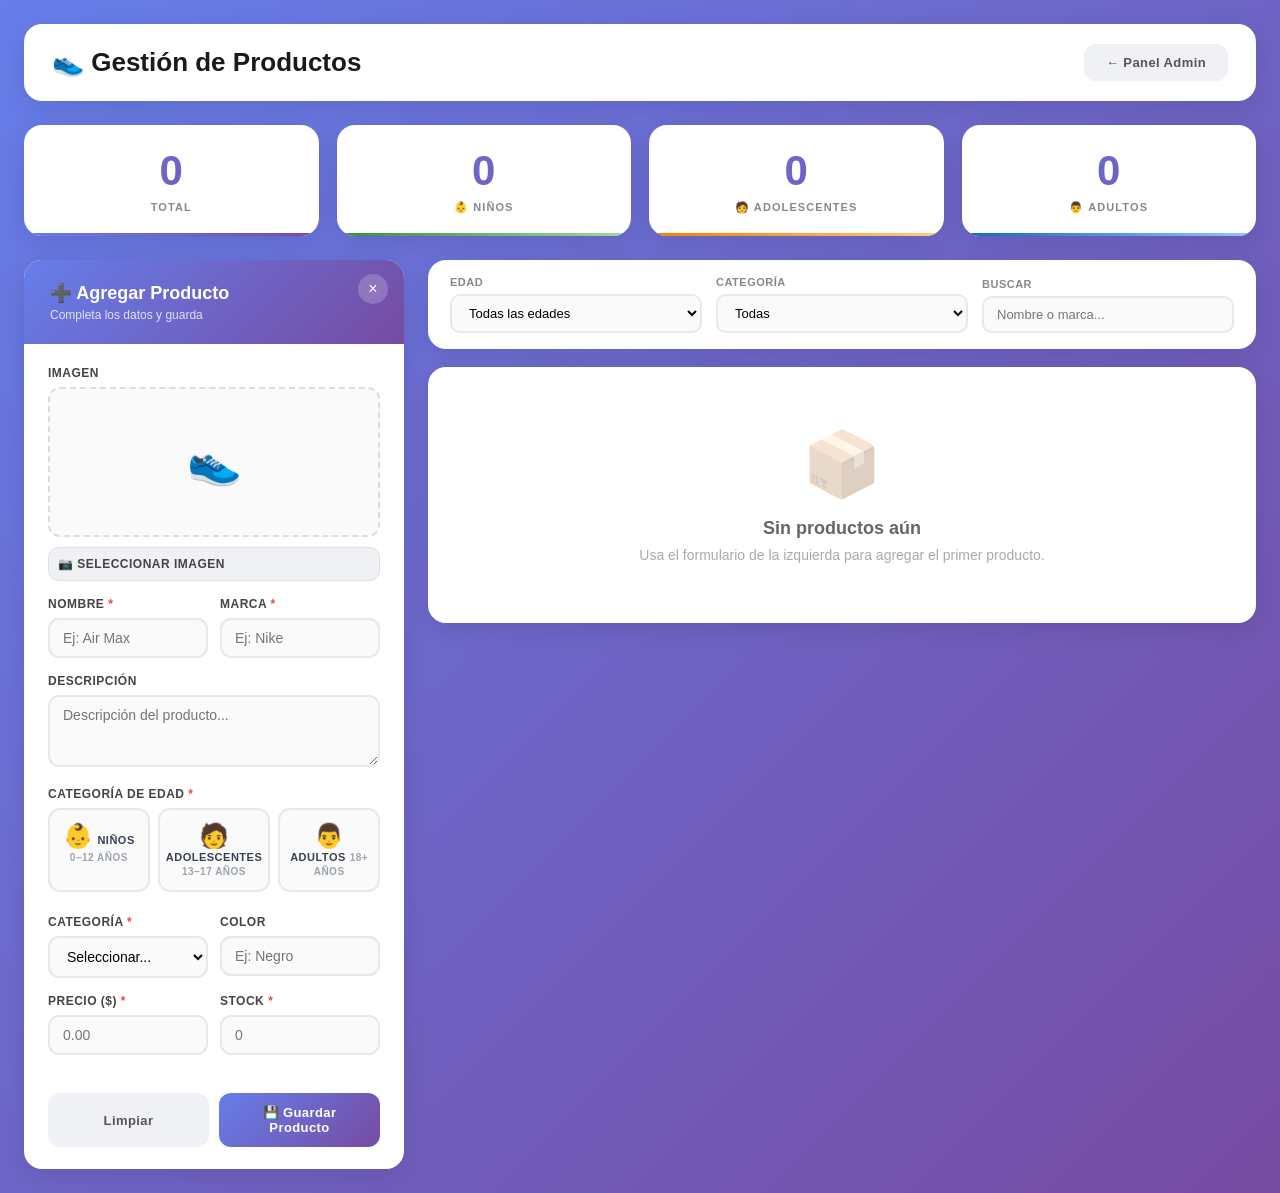
<file: src/main/resources/static/productos-admin.html>
<!DOCTYPE html>
<html lang="es">
<head>
    <meta charset="UTF-8">
    <meta name="viewport" content="width=device-width, initial-scale=1.0">
    <title>Gestión de Productos - Admin</title>
    <style>
        *, *::before, *::after { margin: 0; padding: 0; box-sizing: border-box; }

        :root {
            --purple-1: #667eea;
            --purple-2: #764ba2;
            --grad: linear-gradient(135deg, var(--purple-1), var(--purple-2));
            --radius: 18px;
            --shadow: 0 6px 24px rgba(0,0,0,.10);
            --shadow-lg: 0 20px 50px rgba(0,0,0,.18);
        }

        body {
            font-family: -apple-system, BlinkMacSystemFont, 'Segoe UI', Roboto, sans-serif;
            background: var(--grad);
            min-height: 100vh;
            padding: 24px;
        }
        .page { max-width: 1400px; margin: 0 auto; }

        /* ─── HEADER ─── */
        .top-bar {
            background: #fff;
            padding: 20px 28px;
            border-radius: var(--radius);
            box-shadow: var(--shadow);
            margin-bottom: 24px;
            display: flex;
            justify-content: space-between;
            align-items: center;
        }
        .top-bar h1 { font-size: 26px; font-weight: 700; color: #1a1a1a; }
        .top-bar-actions { display: flex; gap: 12px; }

        /* ─── BOTONES ─── */
        .btn {
            padding: 11px 22px;
            border: none; border-radius: 12px;
            font-size: 13px; font-weight: 700;
            cursor: pointer; transition: all .22s;
            letter-spacing: .4px;
        }
        .btn-primary { background: var(--grad); color: #fff; }
        .btn-primary:hover { opacity:.88; transform: translateY(-1px); box-shadow: 0 6px 18px rgba(102,126,234,.45); }
        .btn-secondary { background: #f0f1f5; color: #555; }
        .btn-secondary:hover { background: #e4e6ed; }
        .btn-danger { background: #fff0f0; color: #c62828; border: 1px solid #ffcdd2; }
        .btn-danger:hover { background: #ffcdd2; }
        .btn-ghost { background: transparent; color: var(--purple-1); border: 2px solid var(--purple-1); }
        .btn-ghost:hover { background: #f0f1ff; }
        .btn-sm { padding: 8px 14px; font-size: 12px; }

        /* ─── STATS ─── */
        .stats-row {
            display: grid;
            grid-template-columns: repeat(auto-fit, minmax(170px, 1fr));
            gap: 18px;
            margin-bottom: 24px;
        }
        .stat-card {
            background: #fff;
            padding: 22px 18px;
            border-radius: var(--radius);
            text-align: center;
            box-shadow: var(--shadow);
            position: relative;
            overflow: hidden;
            transition: transform .22s, box-shadow .22s;
        }
        .stat-card:hover { transform: translateY(-4px); box-shadow: 0 14px 36px rgba(0,0,0,.13); }
        .stat-card::after { content:''; position:absolute; bottom:0; left:0; right:0; height:3px; }
        .sc-total::after  { background: var(--grad); }
        .sc-nino::after   { background: linear-gradient(90deg,#388e3c,#a5d6a7); }
        .sc-adol::after   { background: linear-gradient(90deg,#f57c00,#ffcc80); }
        .sc-adulto::after { background: linear-gradient(90deg,#1565c0,#90caf9); }
        .stat-num {
            font-size: 42px; font-weight: 800;
            background: var(--grad);
            -webkit-background-clip: text; -webkit-text-fill-color: transparent;
        }
        .stat-lbl { color: #888; font-size: 11px; text-transform: uppercase; letter-spacing: 1.1px; font-weight: 700; margin-top: 6px; }

        /* ─── ZONA PRINCIPAL: 2 columnas ─── */
        .workspace {
            display: grid;
            grid-template-columns: 380px 1fr;
            gap: 24px;
            align-items: start;
        }
        @media (max-width: 900px) { .workspace { grid-template-columns: 1fr; } }

        /* ─── PANEL FORMULARIO ─── */
        .form-panel {
            background: #fff;
            border-radius: var(--radius);
            box-shadow: var(--shadow);
            overflow: hidden;
            position: sticky;
            top: 24px;
        }
        .form-panel-header {
            background: var(--grad);
            padding: 22px 26px;
            color: #fff;
            position: relative;
        }
        .form-panel-header h2 { font-size: 18px; font-weight: 700; }
        .form-panel-header p  { font-size: 12px; opacity: .8; margin-top: 4px; }
        .clear-btn {
            position: absolute; top: 14px; right: 16px;
            background: rgba(255,255,255,.2); border: none;
            color: #fff; width: 30px; height: 30px; border-radius: 50%;
            font-size: 16px; cursor: pointer; transition: all .2s;
            display: flex; align-items: center; justify-content: center;
        }
        .clear-btn:hover { background: rgba(255,255,255,.35); transform: rotate(90deg); }

        .form-body { padding: 22px 24px; }

        .fgroup { margin-bottom: 16px; }
        .fgroup label {
            display: block; margin-bottom: 7px;
            font-size: 12px; font-weight: 700; color: #444;
            text-transform: uppercase; letter-spacing: .5px;
        }
        .fgroup label .req { color: #ef4444; }
        .fgroup input[type=text],
        .fgroup input[type=number],
        .fgroup select,
        .fgroup textarea {
            width: 100%;
            padding: 10px 13px;
            border: 2px solid #e8e8e8;
            border-radius: 11px;
            font-size: 14px; font-family: inherit;
            outline: none; transition: all .2s;
            background: #fafafa;
        }
        .fgroup input:focus, .fgroup select:focus, .fgroup textarea:focus {
            border-color: var(--purple-1);
            background: #fff;
            box-shadow: 0 0 0 3px rgba(102,126,234,.10);
        }
        .fgroup textarea { resize: vertical; min-height: 72px; }

        .frow { display: grid; grid-template-columns: 1fr 1fr; gap: 12px; }

        /* Selector categoría edad */
        .edad-selector { display: grid; grid-template-columns: repeat(3, 1fr); gap: 8px; margin-top: 2px; }
        .edad-opt {
            display: flex; flex-direction: column; align-items: center; gap: 4px;
            padding: 12px 6px;
            border: 2px solid #e8e8e8; border-radius: 12px;
            cursor: pointer; transition: all .2s; text-align: center;
            background: #fafafa;
        }
        .edad-opt:hover { border-color: var(--purple-1); background: #f8f9ff; }
        .edad-opt.sel   { border-color: var(--purple-1); background: #f0f1ff; }
        .edad-opt input[type=radio] { display: none; }
        .edad-opt .eo-icon  { font-size: 24px; }
        .edad-opt .eo-name  { font-size: 11px; font-weight: 700; color: #374151; }
        .edad-opt .eo-range { font-size: 10px; color: #9ca3af; margin-top: 1px; }
        .edad-opt.sel .eo-name { color: var(--purple-1); }

        /* Preview imagen */
        .img-preview {
            width: 100%; height: 150px;
            border: 2px dashed #ddd; border-radius: 12px;
            display: flex; align-items: center; justify-content: center;
            font-size: 44px; color: #ccc; background: #fafafa;
            margin-bottom: 10px; overflow: hidden;
            transition: border-color .2s;
        }
        .img-preview img { width: 100%; height: 100%; object-fit: cover; }
        .img-preview:hover { border-color: var(--purple-1); }
        .file-btn {
            display: flex; align-items: center; justify-content: center; gap: 7px;
            width: 100%; padding: 9px;
            background: #f0f1f5; border: 1px solid #e0e0e0;
            border-radius: 10px; font-size: 13px; font-weight: 600;
            cursor: pointer; transition: all .2s; color: #555;
        }
        .file-btn:hover { background: #e4e6ed; border-color: var(--purple-1); color: var(--purple-1); }
        .img-note { font-size: 11px; color: #9ca3af; margin-top: 6px; }

        .form-actions { padding: 0 24px 22px; display: flex; gap: 10px; }
        .form-actions .btn { flex: 1; padding: 12px; }

        /* ─── PANEL DERECHO: lista ─── */
        .list-panel { display: flex; flex-direction: column; gap: 18px; }

        .filters-bar {
            background: #fff;
            border-radius: var(--radius);
            padding: 16px 22px;
            box-shadow: var(--shadow);
            display: flex; gap: 14px; flex-wrap: wrap; align-items: flex-end;
        }
        .fb-group { flex: 1; min-width: 160px; }
        .fb-group label { display: block; margin-bottom: 6px; font-size: 11px; font-weight: 700; color: #888; text-transform: uppercase; letter-spacing: .5px; }
        .fb-group select, .fb-group input { width: 100%; padding: 9px 13px; border: 2px solid #e8e8e8; border-radius: 10px; font-size: 13px; outline: none; transition: all .2s; background: #fafafa; }
        .fb-group select:focus, .fb-group input:focus { border-color: var(--purple-1); background: #fff; }

        .productos-grid {
            display: grid;
            grid-template-columns: repeat(auto-fill, minmax(250px, 1fr));
            gap: 18px;
        }
        .prod-card {
            background: #fff;
            border-radius: var(--radius);
            overflow: hidden;
            box-shadow: var(--shadow);
            transition: all .25s;
        }
        .prod-card:hover { transform: translateY(-5px); box-shadow: 0 16px 42px rgba(0,0,0,.12); }
        .prod-img {
            width: 100%; height: 180px;
            background: #f8f9fa;
            display: flex; align-items: center; justify-content: center;
            font-size: 52px; position: relative; overflow: hidden;
        }
        .prod-img img { width: 100%; height: 100%; object-fit: cover; }
        .edad-tag {
            position: absolute; top: 10px; right: 10px;
            padding: 4px 11px; border-radius: 20px;
            font-size: 10px; font-weight: 800;
            backdrop-filter: blur(8px);
        }
        .et-NINO        { background: rgba(56,142,60,.88); color: #fff; }
        .et-ADOLESCENTE { background: rgba(245,124,0,.88); color: #fff; }
        .et-ADULTO      { background: rgba(21,101,192,.88); color: #fff; }
        .prod-info { padding: 16px; }
        .prod-name  { font-size: 15px; font-weight: 700; color: #1a1a1a; margin-bottom: 3px; white-space: nowrap; overflow: hidden; text-overflow: ellipsis; }
        .prod-meta  { color: #999; font-size: 12px; margin-bottom: 8px; }
        .prod-price { font-size: 20px; font-weight: 800; color: var(--purple-1); margin-bottom: 7px; }
        .stock-pill { display: inline-block; padding: 4px 10px; border-radius: 9px; font-size: 11px; font-weight: 700; }
        .sp-ok  { background: #e8f5e9; color: #2e7d32; }
        .sp-mid { background: #fff3e0; color: #e65100; }
        .sp-low { background: #ffebee; color: #c62828; }
        .prod-actions { display: flex; gap: 7px; margin-top: 12px; }
        .prod-actions .btn { flex: 1; }

        /* empty */
        .empty-state {
            background: #fff; border-radius: var(--radius);
            padding: 60px 32px; text-align: center;
            box-shadow: var(--shadow); grid-column: 1/-1;
        }
        .empty-state .ei { font-size: 64px; opacity: .3; margin-bottom: 16px; }
        .empty-state h3  { color: #666; font-size: 18px; margin-bottom: 8px; }
        .empty-state p   { color: #aaa; font-size: 14px; }

        /* ─── TOAST ─── */
        @keyframes tin  { from{transform:translateX(110%);opacity:0} to{transform:translateX(0);opacity:1} }
        @keyframes tout { from{opacity:1} to{opacity:0;transform:translateY(-8px)} }
        .toast {
            position: fixed; top: 22px; right: 22px;
            padding: 14px 20px; border-radius: 13px;
            font-weight: 600; font-size: 13px;
            box-shadow: 0 8px 26px rgba(0,0,0,.2);
            z-index: 9999; display: flex; align-items: center; gap: 9px;
            animation: tin .32s cubic-bezier(.34,1.56,.64,1);
        }
        .toast.ok  { background: #1b5e20; color: #fff; }
        .toast.err { background: #b71c1c; color: #fff; }
    </style>
</head>
<body>
<div class="page">

    <!-- TOP BAR -->
    <div class="top-bar">
        <h1>👟 Gestión de Productos</h1>
        <div class="top-bar-actions">
            <button class="btn btn-secondary" onclick="location.href='admin.html'">← Panel Admin</button>
        </div>
    </div>

    <!-- STATS -->
    <div class="stats-row">
        <div class="stat-card sc-total">
            <div class="stat-num" id="sTotal">0</div>
            <div class="stat-lbl">Total</div>
        </div>
        <div class="stat-card sc-nino">
            <div class="stat-num" id="sNino">0</div>
            <div class="stat-lbl">👶 Niños</div>
        </div>
        <div class="stat-card sc-adol">
            <div class="stat-num" id="sAdol">0</div>
            <div class="stat-lbl">🧑 Adolescentes</div>
        </div>
        <div class="stat-card sc-adulto">
            <div class="stat-num" id="sAdulto">0</div>
            <div class="stat-lbl">👨 Adultos</div>
        </div>
    </div>

    <!-- WORKSPACE: FORM + LISTA -->
    <div class="workspace">

        <!-- ─── PANEL FORMULARIO ─── -->
        <div class="form-panel">
            <div class="form-panel-header">
                <button class="clear-btn" onclick="resetForm()" title="Nuevo producto">×</button>
                <h2 id="fpTitle">➕ Agregar Producto</h2>
                <p id="fpSubtitle">Completa los datos y guarda</p>
            </div>

            <div class="form-body">
                <form id="fpForm" onsubmit="guardarProducto(event)">
                    <input type="hidden" id="fpId">
                    <input type="hidden" id="fpImgUrl">
                    <input type="hidden" id="fpImgOrig">

                    <!-- IMAGEN -->
                    <div class="fgroup">
                        <label>Imagen</label>
                        <div class="img-preview" id="fpImgPreview">👟</div>
                        <input type="file" id="fpImgFile" accept="image/*" style="display:none" onchange="previewImg(event)">
                        <label for="fpImgFile" class="file-btn">📷 Seleccionar imagen</label>
                        <p class="img-note" id="fpImgNote" style="display:none">✅ Imagen actual conservada si no cambias</p>
                    </div>

                    <!-- NOMBRE + MARCA -->
                    <div class="frow">
                        <div class="fgroup">
                            <label>Nombre <span class="req">*</span></label>
                            <input type="text" id="fpNombre" required placeholder="Ej: Air Max">
                        </div>
                        <div class="fgroup">
                            <label>Marca <span class="req">*</span></label>
                            <input type="text" id="fpMarca" required placeholder="Ej: Nike">
                        </div>
                    </div>

                    <!-- DESCRIPCIÓN -->
                    <div class="fgroup">
                        <label>Descripción</label>
                        <textarea id="fpDescripcion" placeholder="Descripción del producto..."></textarea>
                    </div>

                    <!-- CATEGORÍA EDAD — selector visual -->
                    <div class="fgroup">
                        <label>Categoría de Edad <span class="req">*</span></label>
                        <div class="edad-selector">
                            <label class="edad-opt" id="eoNino">
                                <input type="radio" name="fpEdad" value="NINO" onchange="selectEdad('NINO')">
                                <span class="eo-icon">👶</span>
                                <span class="eo-name">Niños</span>
                                <span class="eo-range">0–12 años</span>
                            </label>
                            <label class="edad-opt" id="eoAdol">
                                <input type="radio" name="fpEdad" value="ADOLESCENTE" onchange="selectEdad('ADOLESCENTE')">
                                <span class="eo-icon">🧑</span>
                                <span class="eo-name">Adolescentes</span>
                                <span class="eo-range">13–17 años</span>
                            </label>
                            <label class="edad-opt" id="eoAdulto">
                                <input type="radio" name="fpEdad" value="ADULTO" onchange="selectEdad('ADULTO')">
                                <span class="eo-icon">👨</span>
                                <span class="eo-name">Adultos</span>
                                <span class="eo-range">18+ años</span>
                            </label>
                        </div>
                        <input type="hidden" id="fpEdadVal">
                    </div>

                    <!-- CATEGORÍA + COLOR -->
                    <div class="frow">
                        <div class="fgroup">
                            <label>Categoría <span class="req">*</span></label>
                            <select id="fpCategoria" required>
                                <option value="">Seleccionar...</option>
                                <option>Deportivo</option>
                                <option>Formal</option>
                                <option>Casual</option>
                                <option>Escolar</option>
                                <option>Urbano</option>
                                <option>Sandalia</option>
                                <option>Bota</option>
                            </select>
                        </div>
                        <div class="fgroup">
                            <label>Color</label>
                            <input type="text" id="fpColor" placeholder="Ej: Negro">
                        </div>
                    </div>

                    <!-- PRECIO + STOCK -->
                    <div class="frow">
                        <div class="fgroup">
                            <label>Precio ($) <span class="req">*</span></label>
                            <input type="number" id="fpPrecio" step="0.01" min="0" required placeholder="0.00">
                        </div>
                        <div class="fgroup">
                            <label>Stock <span class="req">*</span></label>
                            <input type="number" id="fpStock" min="0" required placeholder="0">
                        </div>
                    </div>

                </form>
            </div>

            <div class="form-actions">
                <button type="button" class="btn btn-secondary" onclick="resetForm()">Limpiar</button>
                <button type="submit" form="fpForm" class="btn btn-primary" id="fpSubmitBtn">💾 Guardar Producto</button>
            </div>
        </div>

        <!-- ─── PANEL DERECHO ─── -->
        <div class="list-panel">

            <!-- Filtros -->
            <div class="filters-bar">
                <div class="fb-group">
                    <label>Edad</label>
                    <select id="fEdad" onchange="filtrar()">
                        <option value="">Todas las edades</option>
                        <option value="NINO">👶 Niños</option>
                        <option value="ADOLESCENTE">🧑 Adolescentes</option>
                        <option value="ADULTO">👨 Adultos</option>
                    </select>
                </div>
                <div class="fb-group">
                    <label>Categoría</label>
                    <select id="fCat" onchange="filtrar()">
                        <option value="">Todas</option>
                        <option>Deportivo</option>
                        <option>Formal</option>
                        <option>Casual</option>
                        <option>Escolar</option>
                        <option>Urbano</option>
                        <option>Sandalia</option>
                        <option>Bota</option>
                    </select>
                </div>
                <div class="fb-group">
                    <label>Buscar</label>
                    <input type="text" id="fBuscar" placeholder="Nombre o marca..." oninput="filtrar()">
                </div>
            </div>

            <!-- Grid productos -->
            <div id="prodGrid" class="productos-grid">
                <div class="empty-state">
                    <div class="ei">📦</div>
                    <h3>Sin productos aún</h3>
                    <p>Usa el formulario de la izquierda para agregar el primer producto.</p>
                </div>
            </div>

        </div>
    </div>
</div>

<script>
const API = 'http://localhost:8080/api';
let productos = [];
let edadSel   = '';
let newImgB64 = null;
const edadMap = { NINO:'eoNino', ADOLESCENTE:'eoAdol', ADULTO:'eoAdulto' };

// ── Cargar lista inicial (sin render automático al arrancar) ──
async function cargarLista() {
    try {
        const r = await fetch(`${API}/productos`);
        productos = await r.json();
        actualizarStats();
        renderGrid(productos);
    } catch(e) {
        console.error(e);
    }
}

// ── Estadísticas ──
function actualizarStats() {
    animN('sTotal',  productos.length);
    animN('sNino',   productos.filter(p => p.categoriaEdad === 'NINO').length);
    animN('sAdol',   productos.filter(p => p.categoriaEdad === 'ADOLESCENTE').length);
    animN('sAdulto', productos.filter(p => p.categoriaEdad === 'ADULTO').length);
}
function animN(id, t) {
    const el = document.getElementById(id);
    const s = parseInt(el.textContent)||0, steps=16, inc=(t-s)/steps;
    let c=s,n=0;
    const ti=setInterval(()=>{ n++;c+=inc; el.textContent=n>=steps?t:Math.round(c); if(n>=steps)clearInterval(ti); },30);
}

// ── Render grid ──
function renderGrid(lista) {
    const g = document.getElementById('prodGrid');
    if (!lista.length) {
        g.innerHTML = `<div class="empty-state">
            <div class="ei">🔍</div>
            <h3>Sin resultados</h3>
            <p>No hay productos con esos filtros, o todavía no has añadido ninguno.</p>
        </div>`;
        return;
    }
    g.innerHTML = lista.map(p => `
        <div class="prod-card">
            <div class="prod-img">
                ${p.imagen && p.imagen !== '/images/default.jpg'
                    ? `<img src="${p.imagen}" alt="${p.nombre}" onerror="this.parentElement.innerHTML='👟'">`
                    : '👟'}
                ${p.categoriaEdad
                    ? `<span class="edad-tag et-${p.categoriaEdad}">${etLabel(p.categoriaEdad)}</span>`
                    : ''}
            </div>
            <div class="prod-info">
                <div class="prod-name" title="${p.nombre}">${p.nombre}</div>
                <div class="prod-meta">${p.marca||'Sin marca'}${p.color?' · '+p.color:''} · ${p.categoria||'—'}</div>
                <div class="prod-price">$${(p.precio||0).toFixed(2)}</div>
                <span class="stock-pill ${spCls(p.stock||0)}">Stock: ${p.stock||0}</span>
                <div class="prod-actions">
                    <button class="btn btn-ghost btn-sm" onclick="cargarEnForm('${p.id}')">✏️ Editar</button>
                    <button class="btn btn-danger btn-sm" onclick="eliminar('${p.id}','${esc(p.nombre)}')">🗑️</button>
                </div>
            </div>
        </div>
    `).join('');
}

function etLabel(e) { return {NINO:'👶 Niños',ADOLESCENTE:'🧑 Adol.',ADULTO:'👨 Adulto'}[e]||e; }
function spCls(s)   { return s>=20?'sp-ok':s>=10?'sp-mid':'sp-low'; }
function esc(s)     { return (s||'').replace(/'/g,"\\'"); }

// ── Filtros ──
function filtrar() {
    const edad = document.getElementById('fEdad').value;
    const cat  = document.getElementById('fCat').value;
    const bus  = document.getElementById('fBuscar').value.toLowerCase();
    let f = productos;
    if (edad) f = f.filter(p => p.categoriaEdad === edad);
    if (cat)  f = f.filter(p => p.categoria === cat);
    if (bus)  f = f.filter(p => (p.nombre||'').toLowerCase().includes(bus)||(p.marca||'').toLowerCase().includes(bus));
    renderGrid(f);
}

// ── Selector edad ──
function selectEdad(val) {
    edadSel = val;
    document.getElementById('fpEdadVal').value = val;
    // Actualizar estilo visual de los labels
    Object.values(edadMap).forEach(function(labelId) {
        document.getElementById(labelId).classList.remove('sel');
    });
    document.getElementById(edadMap[val]).classList.add('sel');
}

// ── Preview imagen ──
function previewImg(e) {
    const file = e.target.files[0];
    if (!file) return;
    const r = new FileReader();
    r.onload = ev => {
        newImgB64 = ev.target.result;
        document.getElementById('fpImgUrl').value   = ev.target.result;
        document.getElementById('fpImgPreview').innerHTML = `<img src="${ev.target.result}" alt="Preview">`;
        document.getElementById('fpImgNote').style.display = 'block';
        document.getElementById('fpImgNote').textContent   = '✅ Nueva imagen seleccionada';
    };
    r.readAsDataURL(file);
}

// ── Cargar producto en formulario para editar ──
function cargarEnForm(id) {
    const p = productos.find(x => x.id === id);
    if (!p) return;
    newImgB64 = null;
    edadSel   = p.categoriaEdad || '';

    document.getElementById('fpTitle').textContent    = '✏️ Editar Producto';
    document.getElementById('fpSubtitle').textContent = `Editando: ${p.nombre}`;
    document.getElementById('fpSubmitBtn').textContent= '💾 Actualizar Producto';
    document.getElementById('fpId').value       = p.id;
    document.getElementById('fpNombre').value   = p.nombre || '';
    document.getElementById('fpDescripcion').value = p.descripcion || '';
    document.getElementById('fpMarca').value    = p.marca || '';
    document.getElementById('fpColor').value    = p.color || '';
    document.getElementById('fpCategoria').value= p.categoria || '';
    document.getElementById('fpPrecio').value   = p.precio || '';
    document.getElementById('fpStock').value    = p.stock || 0;
    document.getElementById('fpImgUrl').value   = p.imagen || '';
    document.getElementById('fpImgOrig').value  = p.imagen || '';
    document.getElementById('fpEdadVal').value  = p.categoriaEdad || '';

    // Selector visual edad — limpiar todo, luego marcar el correcto
    Object.values(edadMap).forEach(function(labelId) {
        var labelEl = document.getElementById(labelId);
        labelEl.classList.remove('sel');
        var radio = labelEl.querySelector('input[type="radio"]');
        if (radio) radio.checked = false;
    });
    if (p.categoriaEdad && edadMap[p.categoriaEdad]) {
        document.getElementById(edadMap[p.categoriaEdad]).classList.add('sel');
        var radioSel = document.querySelector('input[name="fpEdad"][value="' + p.categoriaEdad + '"]');
        if (radioSel) radioSel.checked = true;
    }

    // Preview imagen
    const prev = document.getElementById('fpImgPreview');
    if (p.imagen && p.imagen !== '/images/default.jpg') {
        prev.innerHTML = `<img src="${p.imagen}" alt="${p.nombre}" onerror="this.parentElement.innerHTML='👟'">`;
        document.getElementById('fpImgNote').style.display  = 'block';
        document.getElementById('fpImgNote').textContent    = '📷 Imagen actual — se conserva si no cambias';
    } else {
        prev.innerHTML = '👟';
    }

    // Scroll hasta el form en móvil
    document.querySelector('.form-panel').scrollIntoView({ behavior: 'smooth', block: 'start' });
}

// ── Guardar (crear o actualizar) ──
async function guardarProducto(e) {
    e.preventDefault();

    if (!document.getElementById('fpEdadVal').value) {
        toast('⚠️ Selecciona una categoría de edad', 'err'); return;
    }

    const id = document.getElementById('fpId').value;

    // FIX imagen: nueva > original de BD > default
    const imgFinal = newImgB64
        || document.getElementById('fpImgOrig').value
        || '/images/default.jpg';

    const body = {
        nombre:       document.getElementById('fpNombre').value,
        descripcion:  document.getElementById('fpDescripcion').value,
        marca:        document.getElementById('fpMarca').value,
        color:        document.getElementById('fpColor').value,
        categoriaEdad:document.getElementById('fpEdadVal').value,
        categoria:    document.getElementById('fpCategoria').value,
        precio:       parseFloat(document.getElementById('fpPrecio').value),
        stock:        parseInt(document.getElementById('fpStock').value),
        imagen:       imgFinal
    };

    try {
        let res;
        if (id) {
            body.id = id;
            res = await fetch(`${API}/productos/${id}`, {
                method:'PUT', headers:{'Content-Type':'application/json'}, body:JSON.stringify(body)
            });
        } else {
            res = await fetch(`${API}/productos`, {
                method:'POST', headers:{'Content-Type':'application/json'}, body:JSON.stringify(body)
            });
        }
        if (res.ok) {
            toast(id ? '✅ Producto actualizado' : '✅ Producto creado', 'ok');
            resetForm();
            await cargarLista();
        } else {
            toast('❌ Error al guardar', 'err');
        }
    } catch(ex) {
        console.error(ex);
        toast('❌ Error de conexión', 'err');
    }
}

// ── Eliminar ──
async function eliminar(id, nombre) {
    if (!confirm(`¿Eliminar "${nombre}"? No se puede deshacer.`)) return;
    try {
        const res = await fetch(`${API}/productos/${id}`, { method:'DELETE' });
        if (res.ok) {
            toast('🗑️ Producto eliminado', 'ok');
            await cargarLista();
        } else { toast('❌ Error al eliminar', 'err'); }
    } catch(ex) { toast('❌ Error de conexión', 'err'); }
}

// ── Reset form ──
function resetForm() {
    newImgB64 = null; edadSel = '';
    document.getElementById('fpForm').reset();
    document.getElementById('fpId').value     = '';
    document.getElementById('fpImgUrl').value = '';
    document.getElementById('fpImgOrig').value= '';
    document.getElementById('fpEdadVal').value= '';
    document.getElementById('fpImgPreview').innerHTML = '👟';
    document.getElementById('fpImgNote').style.display = 'none';
    document.getElementById('fpTitle').textContent     = '➕ Agregar Producto';
    document.getElementById('fpSubtitle').textContent  = 'Completa los datos y guarda';
    document.getElementById('fpSubmitBtn').textContent = '💾 Guardar Producto';
    Object.values(edadMap).forEach(function(labelId) {
        document.getElementById(labelId).classList.remove('sel');
    });
    document.querySelectorAll('input[name="fpEdad"]').forEach(function(r) { r.checked = false; });
    document.getElementById('fpImgFile').value = '';
}

// ── Toast ──
function toast(msg, tipo='ok') {
    const t = document.createElement('div');
    t.className = `toast ${tipo}`; t.textContent = msg;
    document.body.appendChild(t);
    setTimeout(()=>{ t.style.animation='tout .3s forwards'; setTimeout(()=>t.remove(),300); }, 2800);
}

// Cargar al iniciar
cargarLista();
</script>
</body>
</html>
</file>
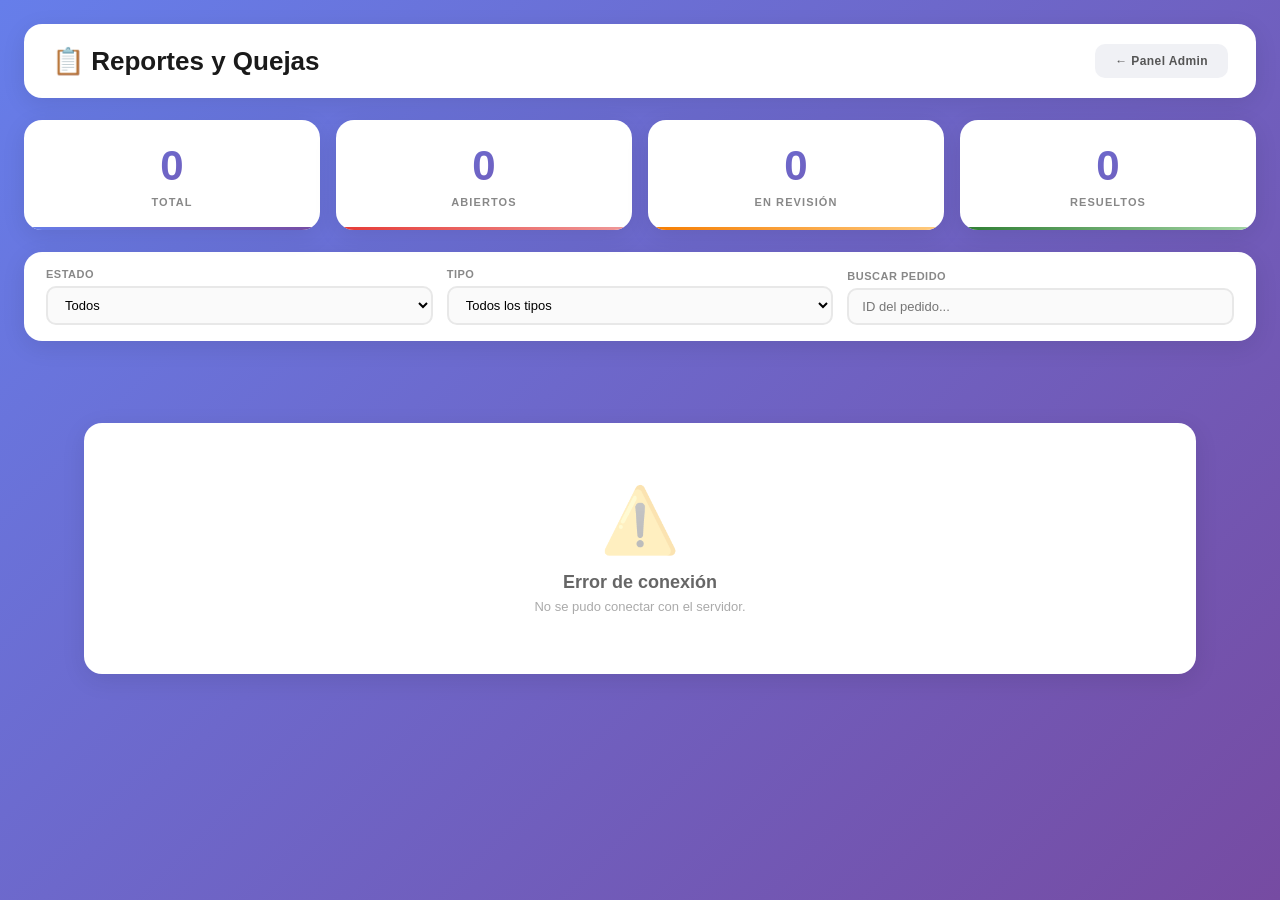
<file: src/main/resources/static/reportes-admin.html>
<!DOCTYPE html>
<html lang="es">
<head>
    <meta charset="UTF-8">
    <meta name="viewport" content="width=device-width, initial-scale=1.0">
    <title>Gestión de Reportes - Admin</title>
    <style>
        *, *::before, *::after { margin:0; padding:0; box-sizing:border-box; }

        :root {
            --p1: #667eea; --p2: #764ba2;
            --grad: linear-gradient(135deg,var(--p1),var(--p2));
            --r: 18px;
            --sh: 0 6px 24px rgba(0,0,0,.09);
        }

        body {
            font-family: -apple-system, BlinkMacSystemFont, 'Segoe UI', Roboto, sans-serif;
            background: var(--grad);
            min-height: 100vh;
            padding: 24px;
        }
        .page { max-width: 1400px; margin: 0 auto; }

        /* ─── HEADER ─── */
        .topbar {
            background: #fff; padding: 20px 28px;
            border-radius: var(--r); box-shadow: var(--sh);
            margin-bottom: 22px;
            display: flex; justify-content: space-between; align-items: center;
        }
        .topbar h1 { font-size: 26px; font-weight: 700; color: #1a1a1a; }

        /* ─── STATS ─── */
        .stats {
            display: grid;
            grid-template-columns: repeat(auto-fit,minmax(180px,1fr));
            gap: 16px; margin-bottom: 22px;
        }
        .sc {
            background: #fff; padding: 22px 18px; border-radius: var(--r);
            text-align: center; box-shadow: var(--sh);
            transition: transform .2s; position: relative; overflow: hidden;
        }
        .sc:hover { transform: translateY(-4px); }
        .sc::after { content:''; position:absolute; bottom:0;left:0;right:0;height:3px; }
        .sc-all::after { background: var(--grad); }
        .sc-ab::after  { background: linear-gradient(90deg,#e53935,#ef9a9a); }
        .sc-rv::after  { background: linear-gradient(90deg,#f57c00,#ffcc80); }
        .sc-ok::after  { background: linear-gradient(90deg,#2e7d32,#a5d6a7); }
        .sc-num {
            font-size: 42px; font-weight: 800;
            background: var(--grad);
            -webkit-background-clip: text; -webkit-text-fill-color: transparent;
        }
        .sc-lbl { color:#888; font-size:11px; text-transform:uppercase; letter-spacing:1.1px; font-weight:700; margin-top:6px; }

        /* ─── FILTROS ─── */
        .filters {
            background: #fff; padding: 16px 22px; border-radius: var(--r);
            box-shadow: var(--sh); margin-bottom: 22px;
            display: flex; gap: 14px; flex-wrap: wrap; align-items: flex-end;
        }
        .fg { flex:1; min-width:160px; }
        .fg label { display:block; margin-bottom:6px; font-size:11px; font-weight:700; color:#888; text-transform:uppercase; letter-spacing:.5px; }
        .fg select, .fg input { width:100%; padding:9px 13px; border:2px solid #e8e8e8; border-radius:10px; font-size:13px; outline:none; transition:all .2s; background:#fafafa; }
        .fg select:focus, .fg input:focus { border-color:var(--p1); background:#fff; }

        /* ─── GRID REPORTES ─── */
        .rg { display:grid; grid-template-columns:repeat(auto-fill,minmax(340px,1fr)); gap:18px; }

        .rc {
            background:#fff; border-radius:var(--r);
            padding:24px; box-shadow:var(--sh);
            transition:all .25s; position:relative; overflow:hidden;
        }
        .rc::before { content:''; position:absolute;top:0;left:0;right:0;height:4px; background:var(--grad); }
        .rc:hover { transform:translateY(-5px); box-shadow:0 14px 40px rgba(0,0,0,.12); }

        .rc-head { display:flex; justify-content:space-between; align-items:flex-start; margin-bottom:14px; }
        .rc-id   { font-size:10px; color:#bbb; font-family:'Courier New',monospace; font-weight:700; }

        .badge { padding:5px 13px; border-radius:20px; font-size:10px; font-weight:800; text-transform:uppercase; letter-spacing:.8px; }
        .b-abierta    { background:#ffebee; color:#c62828; }
        .b-en_revision{ background:#fff3e0; color:#e65100; }
        .b-resuelta   { background:#e8f5e9; color:#2e7d32; }
        .b-rechazada  { background:#f5f5f5; color:#616161; }

        .tipo-tag {
            display:inline-flex; align-items:center; gap:5px;
            padding:4px 11px; border-radius:18px;
            font-size:11px; font-weight:700;
            background:#f4f5ff; color:#4a5568;
            margin-bottom:12px;
        }
        .rc-body p { font-size:13px; color:#555; line-height:1.65; margin-bottom:8px; }
        .rc-body strong { color:#222; font-weight:700; }

        .resp-box {
            margin-top:12px; padding:12px 14px;
            background:#f8f9ff; border-left:3px solid var(--p1);
            border-radius:0 10px 10px 0;
            font-size:12px; color:#444; line-height:1.6;
        }
        .dev-tag {
            display:inline-flex; align-items:center; gap:5px;
            padding:5px 12px; background:#fff3cd; color:#856404;
            border-radius:18px; font-size:11px; font-weight:700; margin-top:6px;
        }
        .rc-date { font-size:11px; color:#aaa; margin-top:12px; padding-top:12px; border-top:1px solid #f0f0f0; }
        .rc-actions { display:flex; gap:8px; margin-top:14px; }

        /* ─── BOTONES ─── */
        .btn { padding:9px 18px; border:none; border-radius:10px; font-size:12px; font-weight:700; cursor:pointer; transition:all .2s; letter-spacing:.4px; flex:1; }
        .btn-primary { background:var(--grad); color:#fff; }
        .btn-primary:hover { opacity:.88; transform:translateY(-1px); box-shadow:0 5px 16px rgba(102,126,234,.4); }
        .btn-secondary { background:#f0f1f5; color:#555; }
        .btn-secondary:hover { background:#e4e6ed; }

        /* ─── ESTADO VACÍO / CARGA ─── */
        .empty { background:#fff; border-radius:var(--r); padding:60px 32px; text-align:center; box-shadow:var(--sh); }
        .empty .ei { font-size:64px; opacity:.3; margin-bottom:14px; }
        .empty h3  { color:#666; font-size:18px; margin-bottom:6px; }
        .empty p   { color:#aaa; font-size:13px; }
        .loading   { text-align:center; padding:60px; color:#fff; font-size:17px; font-weight:500; }

        /* ════════════════════════════════════════════════
           MODAL DE RESOLUCIÓN — diseño de panel de soporte
           ════════════════════════════════════════════════ */
        .modal {
            display:none; position:fixed;
            top:0; left:0; width:100%; height:100%;
            background:rgba(10,10,25,.80);
            backdrop-filter:blur(10px);
            z-index:999;
            align-items:center; justify-content:center;
            padding:20px;
        }
        .modal.on { display:flex; }

        @keyframes mIn { from{opacity:0;transform:scale(.92) translateY(22px)} to{opacity:1;transform:scale(1) translateY(0)} }

        .m-wrap {
            background:#fff; border-radius:24px;
            max-width:700px; width:100%;
            max-height:94vh; overflow:hidden;
            box-shadow:0 36px 72px rgba(0,0,0,.38);
            animation:mIn .35s cubic-bezier(.34,1.56,.64,1);
            display:flex; flex-direction:column;
        }

        /* ── Cabecera del ticket ── */
        .m-ticket {
            background: linear-gradient(135deg,#1a1a2e 0%, #16213e 60%, #0f3460 100%);
            padding: 28px 32px 24px;
            color: #fff;
            position: relative;
            flex-shrink: 0;
        }
        .m-close {
            position:absolute; top:16px; right:16px;
            width:32px; height:32px; border-radius:50%;
            background:rgba(255,255,255,.12); border:none;
            color:#fff; font-size:18px; cursor:pointer;
            display:flex; align-items:center; justify-content:center;
            transition:all .22s;
        }
        .m-close:hover { background:rgba(255,255,255,.25); transform:rotate(90deg); }

        .ticket-top {
            display:flex; align-items:center; gap:14px; margin-bottom:18px;
        }
        .ticket-icon {
            width:50px; height:50px;
            background:linear-gradient(135deg,var(--p1),var(--p2));
            border-radius:14px;
            display:flex; align-items:center; justify-content:center;
            font-size:22px; flex-shrink:0;
            box-shadow:0 4px 14px rgba(102,126,234,.5);
        }
        .ticket-title { font-size:20px; font-weight:700; margin-bottom:3px; }
        .ticket-sub   { font-size:12px; opacity:.65; }

        .ticket-meta {
            display:grid; grid-template-columns:repeat(2,1fr); gap:10px;
        }
        .tm-item { display:flex; flex-direction:column; gap:2px; }
        .tm-lbl  { font-size:9px; text-transform:uppercase; letter-spacing:1px; opacity:.5; font-weight:700; }
        .tm-val  { font-size:13px; font-weight:700; }

        /* Barra de progreso del estado */
        .status-track {
            display:flex; align-items:center; gap:0;
            margin-top:20px; padding:14px 18px;
            background:rgba(255,255,255,.07);
            border-radius:12px;
        }
        .st-step {
            flex:1; display:flex; flex-direction:column; align-items:center; gap:4px; cursor:pointer;
        }
        .st-dot {
            width:28px; height:28px; border-radius:50%;
            background:rgba(255,255,255,.15); border:2px solid rgba(255,255,255,.2);
            display:flex; align-items:center; justify-content:center;
            font-size:13px; transition:all .2s;
        }
        .st-dot.active  { background:var(--grad); border-color:transparent; box-shadow:0 3px 12px rgba(102,126,234,.6); }
        .st-dot.done    { background:rgba(46,125,50,.8); border-color:transparent; }
        .st-lbl { font-size:9px; opacity:.6; text-transform:uppercase; letter-spacing:.5px; font-weight:700; }
        .st-lbl.active  { opacity:1; color:#a78bfa; }
        .st-line { flex:0 0 24px; height:2px; background:rgba(255,255,255,.15); margin: 0 -2px; margin-bottom:18px; }
        .st-line.done { background:rgba(46,125,50,.6); }

        /* ── Cuerpo del modal ── */
        .m-body { padding:26px 32px; overflow-y:auto; flex:1; }

        /* Descripción del cliente */
        .client-msg {
            background:#f9fafb; border-radius:14px;
            padding:16px 18px; margin-bottom:22px;
            position:relative;
        }
        .client-msg::before {
            content:'💬 Mensaje del cliente';
            display:block; font-size:11px; font-weight:700;
            color:var(--p1); text-transform:uppercase; letter-spacing:.6px;
            margin-bottom:10px;
        }
        .client-msg p { font-size:14px; color:#374151; line-height:1.7; }

        /* Selector de estado con radio visual */
        .sec-title {
            font-size:11px; font-weight:800; color:var(--p1);
            text-transform:uppercase; letter-spacing:.8px;
            margin-bottom:12px;
            display:flex; align-items:center; gap:8px;
        }
        .sec-title::after { content:''; flex:1; height:1px; background:#e8e9ff; }

        .estado-grid { display:grid; grid-template-columns:repeat(2,1fr); gap:10px; margin-bottom:22px; }
        .eo {
            display:flex; align-items:center; gap:10px;
            padding:12px 14px; border:2px solid #e5e7eb; border-radius:12px;
            cursor:pointer; transition:all .2s; font-size:13px; font-weight:600;
        }
        .eo:hover { border-color:var(--p1); background:#f8f9ff; }
        .eo.sel   { border-color:var(--p1); background:#f0f1ff; }
        .eo input { display:none; }
        .eo .eo-dot { width:10px; height:10px; border-radius:50%; flex-shrink:0; }

        /* Sugerencias */
        .sugs { display:flex; gap:7px; flex-wrap:wrap; margin-bottom:12px; }
        .sug {
            padding:5px 12px; border-radius:20px;
            background:#f0f1ff; color:var(--p1);
            font-size:11px; font-weight:700; cursor:pointer;
            border:1px solid #e0e2ff; transition:all .18s;
        }
        .sug:hover { background:var(--p1); color:#fff; }

        /* Textarea */
        .ta-wrap { position:relative; }
        .ta-wrap textarea {
            width:100%; padding:14px 16px;
            border:2px solid #e5e7eb; border-radius:14px;
            font-family:inherit; font-size:14px;
            resize:vertical; min-height:140px; outline:none;
            transition:all .22s; line-height:1.65; color:#374151;
            background:#fafafa;
        }
        .ta-wrap textarea:focus { border-color:var(--p1); background:#fff; box-shadow:0 0 0 4px rgba(102,126,234,.10); }
        .ta-wrap textarea::placeholder { color:#b0b8c1; }
        .char-bar {
            display:flex; justify-content:space-between; align-items:center;
            margin-top:7px; font-size:11px; color:#9ca3af;
        }
        .char-cnt { font-weight:700; }
        .char-cnt.warn   { color:#f59e0b; }
        .char-cnt.danger { color:#ef4444; }
        .char-hint { font-style:italic; }

        /* ── Footer ── */
        .m-footer {
            padding:16px 32px 24px;
            border-top:1px solid #f0f0f0;
            display:flex; gap:12px; flex-shrink:0;
        }
        .m-footer .btn { flex:1; padding:13px; font-size:14px; }
        .m-footer .btn-cancel { flex:0 0 auto; padding:13px 22px; background:#f0f1f5; color:#555; }

        /* ─── TOAST ─── */
        @keyframes tin  { from{transform:translateX(110%);opacity:0} to{transform:translateX(0);opacity:1} }
        @keyframes tout { from{opacity:1;transform:translateX(0)} to{opacity:0;transform:translateX(110%)} }
        .toast {
            position:fixed; top:22px; right:22px;
            padding:14px 20px; border-radius:13px;
            font-weight:600; font-size:13px;
            box-shadow:0 8px 26px rgba(0,0,0,.2);
            z-index:9999; display:flex; align-items:center; gap:9px;
            animation:tin .32s cubic-bezier(.34,1.56,.64,1);
        }
        .t-ok  { background:#1b5e20; color:#fff; }
        .t-err { background:#b71c1c; color:#fff; }
        .t-inf { background:#0d47a1; color:#fff; }

        @media (max-width:600px) {
            .estado-grid { grid-template-columns:1fr; }
            .ticket-meta { grid-template-columns:1fr; }
        }
    </style>
</head>
<body>
<div class="page">

    <div class="topbar">
        <h1>📋 Reportes y Quejas</h1>
        <button class="btn btn-secondary" style="flex:none;padding:10px 20px" onclick="location.href='admin.html'">← Panel Admin</button>
    </div>

    <div class="stats">
        <div class="sc sc-all"><div class="sc-num" id="sTot">0</div><div class="sc-lbl">Total</div></div>
        <div class="sc sc-ab"><div class="sc-num" id="sAb">0</div><div class="sc-lbl">Abiertos</div></div>
        <div class="sc sc-rv"><div class="sc-num" id="sRv">0</div><div class="sc-lbl">En Revisión</div></div>
        <div class="sc sc-ok"><div class="sc-num" id="sOk">0</div><div class="sc-lbl">Resueltos</div></div>
    </div>

    <div class="filters">
        <div class="fg">
            <label>Estado</label>
            <select id="fEstado" onchange="filtrar()">
                <option value="">Todos</option>
                <option value="ABIERTA">🔴 Abierto</option>
                <option value="EN_REVISION">🟡 En Revisión</option>
                <option value="RESUELTA">🟢 Resuelto</option>
                <option value="RECHAZADA">⚫ Rechazado</option>
            </select>
        </div>
        <div class="fg">
            <label>Tipo</label>
            <select id="fTipo" onchange="filtrar()">
                <option value="">Todos los tipos</option>
                <option value="ENVIO_INCORRECTO">📦 Envío Incorrecto</option>
                <option value="PRODUCTO_DEFECTUOSO">❌ Prod. Defectuoso</option>
                <option value="INCONVENIENTE">⚠️ Inconveniente</option>
                <option value="DEVOLUCION">↩️ Devolución</option>
            </select>
        </div>
        <div class="fg">
            <label>Buscar pedido</label>
            <input type="text" id="fPedido" placeholder="ID del pedido..." oninput="filtrar()">
        </div>
    </div>

    <div id="rContainer" class="loading">⏳ Cargando reportes...</div>
</div>

<!-- ════════════════════════════════════════════════════
     MODAL DE RESOLUCIÓN
════════════════════════════════════════════════════ -->
<div id="modal" class="modal">
    <div class="m-wrap">

        <!-- CABECERA TICKET -->
        <div class="m-ticket">
            <button class="m-close" onclick="closeModal()">×</button>

            <div class="ticket-top">
                <div class="ticket-icon">🛠️</div>
                <div>
                    <div class="ticket-title">Gestionar Reporte</div>
                    <div class="ticket-sub" id="mSub">—</div>
                </div>
            </div>

            <div class="ticket-meta">
                <div class="tm-item">
                    <span class="tm-lbl">Ticket #</span>
                    <span class="tm-val" id="mId">—</span>
                </div>
                <div class="tm-item">
                    <span class="tm-lbl">Tipo de problema</span>
                    <span class="tm-val" id="mTipo">—</span>
                </div>
                <div class="tm-item">
                    <span class="tm-lbl">Pedido</span>
                    <span class="tm-val" id="mPedido">—</span>
                </div>
                <div class="tm-item">
                    <span class="tm-lbl">Estado actual</span>
                    <span class="tm-val" id="mEstActual">—</span>
                </div>
            </div>

            <!-- Barra de progreso visual del estado -->
            <div class="status-track">
                <div class="st-step" onclick="setEstado('ABIERTA')">
                    <div class="st-dot" id="sdAbierta">🔴</div>
                    <div class="st-lbl" id="slAbierta">Abierto</div>
                </div>
                <div class="st-line" id="lineRV"></div>
                <div class="st-step" onclick="setEstado('EN_REVISION')">
                    <div class="st-dot" id="sdRevision">🔍</div>
                    <div class="st-lbl" id="slRevision">Revisión</div>
                </div>
                <div class="st-line" id="lineOK"></div>
                <div class="st-step" onclick="setEstado('RESUELTA')">
                    <div class="st-dot" id="sdResuelta">✅</div>
                    <div class="st-lbl" id="slResuelta">Resuelto</div>
                </div>
                <div class="st-line"></div>
                <div class="st-step" onclick="setEstado('RECHAZADA')">
                    <div class="st-dot" id="sdRechazada">⛔</div>
                    <div class="st-lbl" id="slRechazada">Rechazado</div>
                </div>
            </div>
        </div>

        <!-- CUERPO -->
        <div class="m-body">

            <!-- Mensaje del cliente -->
            <div class="client-msg">
                <p id="mDescripcion">—</p>
            </div>

            <!-- Cambio de estado -->
            <div class="sec-title">📌 Establecer nuevo estado</div>
            <div class="estado-grid">
                <label class="eo" id="eoResuelta" onclick="setEstado('RESUELTA')">
                    <input type="radio" name="mEstado" value="RESUELTA">
                    <span class="eo-dot" style="background:#2e7d32"></span> ✅ Marcar como Resuelta
                </label>
                <label class="eo" id="eoRevision" onclick="setEstado('EN_REVISION')">
                    <input type="radio" name="mEstado" value="EN_REVISION">
                    <span class="eo-dot" style="background:#f57c00"></span> 🔍 Poner en Revisión
                </label>
                <label class="eo" id="eoRechazada" onclick="setEstado('RECHAZADA')">
                    <input type="radio" name="mEstado" value="RECHAZADA">
                    <span class="eo-dot" style="background:#616161"></span> ⛔ Rechazar solicitud
                </label>
                <label class="eo" id="eoAbierta" onclick="setEstado('ABIERTA')">
                    <input type="radio" name="mEstado" value="ABIERTA">
                    <span class="eo-dot" style="background:#c62828"></span> 🔴 Reabrir caso
                </label>
            </div>

            <!-- Respuesta -->
            <div class="sec-title">✍️ Respuesta al cliente</div>
            <p style="font-size:12px;color:#9ca3af;margin-bottom:10px">Respuestas rápidas:</p>
            <div class="sugs">
                <span class="sug" onclick="useSug('Hemos revisado su caso. El producto será reemplazado en un plazo de 3 a 5 días hábiles. Disculpe los inconvenientes causados.')">Reemplazo de producto</span>
                <span class="sug" onclick="useSug('Su solicitud de devolución ha sido aprobada. El reembolso se acreditará en su cuenta en un plazo de 5 a 7 días hábiles.')">Reembolso aprobado</span>
                <span class="sug" onclick="useSug('Hemos corregido el error en su envío. El artículo correcto le llegará en 2 a 3 días hábiles sin costo adicional.')">Envío corregido</span>
                <span class="sug" onclick="useSug('Lamentamos los inconvenientes ocasionados. Hemos registrado su caso y tomaremos las medidas necesarias para evitar que se repita.')">Disculpa general</span>
                <span class="sug" onclick="useSug('Su solicitud no cumple con los requisitos de nuestra política de devoluciones. Si tiene dudas, contáctenos directamente.')">Solicitud rechazada</span>
            </div>
            <div class="ta-wrap">
                <textarea id="mRespuesta"
                    maxlength="600"
                    placeholder="Redacta una respuesta clara y empática. El cliente recibirá este mensaje directamente..."
                    oninput="updateChar()"></textarea>
                <div class="char-bar">
                    <span class="char-hint">Mínimo 15 caracteres para guardar</span>
                    <span class="char-cnt" id="charCnt">0 / 600</span>
                </div>
            </div>
        </div>

        <!-- FOOTER -->
        <div class="m-footer">
            <button class="btn btn-cancel" onclick="closeModal()">Cancelar</button>
            <button class="btn btn-primary" onclick="guardar()">💾 Guardar resolución</button>
        </div>

    </div>
</div>

<script>
const API = 'http://localhost:8080/api';
let reportes = [];
let rActual  = null;
let estSel   = 'RESUELTA';

const eoIds = { RESUELTA:'eoResuelta', EN_REVISION:'eoRevision', RECHAZADA:'eoRechazada', ABIERTA:'eoAbierta' };
const sdIds = { ABIERTA:'sdAbierta', EN_REVISION:'sdRevision', RESUELTA:'sdResuelta', RECHAZADA:'sdRechazada' };
const slIds = { ABIERTA:'slAbierta', EN_REVISION:'slRevision', RESUELTA:'slResuelta', RECHAZADA:'slRechazada' };

// ── Cargar ──
async function cargar() {
    try {
        const r = await fetch(`${API}/reportes`);
        reportes = await r.json();
        stats();
        render(reportes);
    } catch(e) {
        document.getElementById('rContainer').innerHTML = `<div class="empty"><div class="ei">⚠️</div><h3>Error de conexión</h3><p>No se pudo conectar con el servidor.</p></div>`;
    }
}

function stats() {
    animN('sTot', reportes.length);
    animN('sAb',  reportes.filter(r=>r.estado==='ABIERTA').length);
    animN('sRv',  reportes.filter(r=>r.estado==='EN_REVISION').length);
    animN('sOk',  reportes.filter(r=>r.estado==='RESUELTA').length);
}

function animN(id,t) {
    const el=document.getElementById(id), s=parseInt(el.textContent)||0, inc=(t-s)/16;
    let c=s,n=0;
    const ti=setInterval(()=>{n++;c+=inc;el.textContent=n>=16?t:Math.round(c);if(n>=16)clearInterval(ti);},32);
}

function render(lista) {
    const c = document.getElementById('rContainer');
    c.className = '';
    if (!lista.length) {
        c.innerHTML = `<div class="empty"><div class="ei">📭</div><h3>Sin reportes</h3><p>No hay reportes con estos filtros.</p></div>`;
        return;
    }
    c.innerHTML = `<div class="rg">${lista.map(r=>`
        <div class="rc">
            <div class="rc-head">
                <div>
                    <div class="rc-id">TICKET #${(r.id||'').slice(-8).toUpperCase()}</div>
                    <div class="tipo-tag">${fTipo(r.tipo)}</div>
                </div>
                <span class="badge b-${(r.estado||'').toLowerCase()}">${fEst(r.estado)}</span>
            </div>
            <div class="rc-body">
                <p><strong>📦 Pedido:</strong> ${r.pedidoId||'—'}</p>
                <p><strong>📝 Descripción:</strong> ${r.descripcion||'—'}</p>
                ${r.solicitaDevolucion?'<span class="dev-tag">⚠️ Solicita devolución</span>':''}
                ${r.respuestaAdmin?`<div class="resp-box"><strong>💬 Respuesta:</strong> ${r.respuestaAdmin}</div>`:''}
            </div>
            <div class="rc-date">
                📅 ${fFecha(r.fechaReporte)}
                ${r.fechaActualizacion?`<br>🔄 Actualizado: ${fFecha(r.fechaActualizacion)}`:''}
            </div>
            <div class="rc-actions">
                ${r.estado!=='RESUELTA'&&r.estado!=='RECHAZADA'
                    ? `<button class="btn btn-secondary" onclick="quickChange('${r.id}','EN_REVISION')">🔍 Revisar</button>
                       <button class="btn btn-primary"   onclick="openModal('${r.id}')">✏️ Gestionar</button>`
                    : `<button class="btn btn-secondary" onclick="openModal('${r.id}')">👁️ Ver detalles</button>`
                }
            </div>
        </div>
    `).join('')}</div>`;
}

// ── Formateo ──
function fTipo(t){ return {ENVIO_INCORRECTO:'📦 Envío Incorrecto',PRODUCTO_DEFECTUOSO:'❌ Producto Defectuoso',INCONVENIENTE:'⚠️ Inconveniente',DEVOLUCION:'↩️ Devolución'}[t]||t||'—'; }
function fEst(e){ return {ABIERTA:'Abierto',EN_REVISION:'En Revisión',RESUELTA:'Resuelto',RECHAZADA:'Rechazado'}[e]||e||'—'; }
function fFecha(f){ if(!f)return'—'; return new Date(f).toLocaleDateString('es-ES',{year:'numeric',month:'short',day:'numeric',hour:'2-digit',minute:'2-digit'}); }

// ── Filtros ──
function filtrar(){
    const e=document.getElementById('fEstado').value;
    const t=document.getElementById('fTipo').value;
    const p=document.getElementById('fPedido').value.toLowerCase();
    let f=reportes;
    if(e)f=f.filter(r=>r.estado===e);
    if(t)f=f.filter(r=>r.tipo===t);
    if(p)f=f.filter(r=>(r.pedidoId||'').toLowerCase().includes(p));
    render(f);
}

// ── Abrir modal ──
function openModal(id) {
    rActual = reportes.find(r=>r.id===id);
    if(!rActual)return;

    document.getElementById('mSub').textContent      = `${fTipo(rActual.tipo)} · Pedido ${rActual.pedidoId||'—'}`;
    document.getElementById('mId').textContent        = '#'+(rActual.id||'').slice(-10).toUpperCase();
    document.getElementById('mTipo').textContent      = fTipo(rActual.tipo);
    document.getElementById('mPedido').textContent    = rActual.pedidoId||'—';
    document.getElementById('mEstActual').textContent = fEst(rActual.estado);
    document.getElementById('mDescripcion').textContent = rActual.descripcion||'(Sin descripción)';
    document.getElementById('mRespuesta').value       = rActual.respuestaAdmin||'';
    updateChar();

    // Estado por defecto
    const defEst = rActual.estado === 'RESUELTA' || rActual.estado === 'RECHAZADA'
        ? rActual.estado : 'RESUELTA';
    setEstado(defEst);

    // Barra de progreso
    actualizarTrack(rActual.estado);

    document.getElementById('modal').classList.add('on');
}

function closeModal() {
    document.getElementById('modal').classList.remove('on');
    rActual = null;
}

// ── Selector de estado ──
function setEstado(val) {
    estSel = val;
    Object.values(eoIds).forEach(id=>document.getElementById(id).classList.remove('sel'));
    document.getElementById(eoIds[val])?.classList.add('sel');
    actualizarTrack(val);
}

function actualizarTrack(estado) {
    const orden = ['ABIERTA','EN_REVISION','RESUELTA'];
    const idx   = orden.indexOf(estado);

    Object.values(sdIds).forEach(id=>{
        const el = document.getElementById(id);
        if(el){ el.classList.remove('active','done'); }
    });
    Object.values(slIds).forEach(id=>{
        const el=document.getElementById(id);
        if(el) el.classList.remove('active');
    });

    // colorear track lineal
    const lineRV = document.getElementById('lineRV');
    const lineOK = document.getElementById('lineOK');
    if(lineRV) lineRV.classList.remove('done');
    if(lineOK) lineOK.classList.remove('done');

    if(estado==='RECHAZADA'){
        document.getElementById('sdRechazada').classList.add('active');
        document.getElementById('slRechazada').classList.add('active');
    } else {
        orden.forEach((e,i)=>{
            const dot = document.getElementById(sdIds[e]);
            const lbl = document.getElementById(slIds[e]);
            if(dot){
                if(i<idx)       { dot.classList.add('done'); }
                else if(i===idx){ dot.classList.add('active'); if(lbl)lbl.classList.add('active'); }
            }
        });
        if(idx>=1 && lineRV) lineRV.classList.add('done');
        if(idx>=2 && lineOK) lineOK.classList.add('done');
    }
}

// ── Sugerencias ──
function useSug(txt){
    document.getElementById('mRespuesta').value=txt;
    updateChar();
    document.getElementById('mRespuesta').focus();
}

// ── Contador ──
function updateChar(){
    const len=document.getElementById('mRespuesta').value.length;
    const el =document.getElementById('charCnt');
    el.textContent=`${len} / 600`;
    el.className='char-cnt'+(len>500?' danger':len>380?' warn':'');
}

// ── Guardar ──
async function guardar(){
    if(!rActual)return;
    const resp = document.getElementById('mRespuesta').value.trim();
    if(!resp){ toast('⚠️ Escribe una respuesta para el cliente','t-err'); document.getElementById('mRespuesta').focus(); return; }
    if(resp.length<15){ toast('⚠️ La respuesta debe tener al menos 15 caracteres','t-err'); return; }

    try {
        const res = await fetch(`${API}/reportes/${rActual.id}/resolver`,{
            method:'PUT', headers:{'Content-Type':'application/json'},
            body:JSON.stringify({respuesta:resp, adminId:'admin', estado:estSel})
        });
        if(res.ok){
            toast('✅ Reporte gestionado correctamente','t-ok');
            closeModal();
            await cargar();
        } else { toast('❌ Error al guardar','t-err'); }
    } catch(e){ toast('❌ Error de conexión','t-err'); }
}

// ── Cambio rápido de estado desde tarjeta ──
async function quickChange(id, est){
    try {
        const res = await fetch(`${API}/reportes/${id}/estado`,{
            method:'PUT', headers:{'Content-Type':'application/json'},
            body:JSON.stringify({estado:est})
        });
        if(res.ok){ toast(`🔄 Estado → ${fEst(est)}`,'t-inf'); await cargar(); }
    } catch(e){ toast('❌ Error','t-err'); }
}

// ── Toast ──
function toast(msg,cls='t-ok'){
    const t=document.createElement('div');
    t.className=`toast ${cls}`; t.textContent=msg;
    document.body.appendChild(t);
    setTimeout(()=>{ t.style.animation='tout .3s forwards'; setTimeout(()=>t.remove(),300); },3000);
}

// ── Cierre modal ──
document.getElementById('modal').addEventListener('click',e=>{ if(e.target.id==='modal')closeModal(); });
document.addEventListener('keydown',e=>{ if(e.key==='Escape')closeModal(); });

cargar();
</script>
</body>
</html>
</file>
